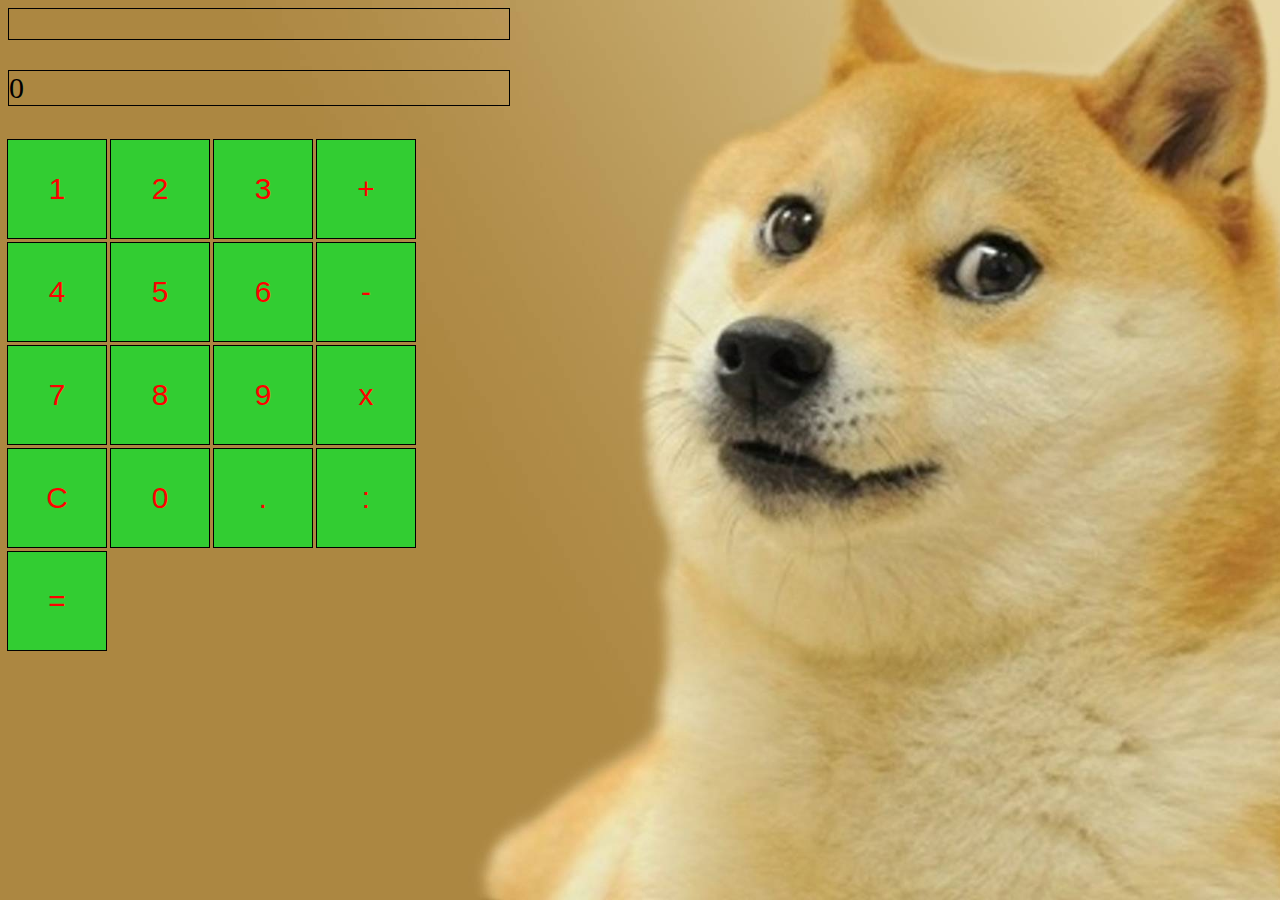
<file: calculator-js-versie-twee/Index.html>
<html>
<head>
<title>JS Calculator</title>
<link rel="stylesheet" type="text/css" href="calculatorcss.css">
<script src="calculatorjs.js" type="text/javascript"></script>
</head>
<body onkeypress="tap(event);">
<p id="som"></p>
<p id="antwoord">0</p>
<button id="button1" type="button" onclick="button(1);">1</button>
<button id="button2" type="button" onclick="button(2);">2</button>
<button id="button3" type="button" onclick="button(3);">3</button>
<button id="buttonADDIING" type="button" onclick="operator('+');">+</button>
<button id="button4" type="button" onclick="button(4);">4</button>
<button id="button5" type="button" onclick="button(5);">5</button>
<button id="button6" type="button" onclick="button(6);">6</button>
<button id="buttonSUBSTRACT" type="button" onclick="operator('-');">-</button>
<button id="button7" type="button" onclick="button(7);">7</button>
<button id="button8" type="button" onclick="button(8);">8</button>
<button id="button9" type="button" onclick="button(9);">9</button>
<button id="buttonMULTIPLY" type="button" onclick="operator('x');">x</button>
<button id="buttonCLEAR" type="button" onclick="buttonC();">C</button>
<button id="button0" type="button" onclick="button(0);">0</button>
<button id="buttonDECIMAL" type="button" onclick="buttonDEC();">.</button>
<button id="buttonDIVIDE" type="button" onclick="operator(':');">:</button>
<button id="buttonANWSER" type="button" onclick="buttonANS();">=</button>

</body>
</html>
</file>
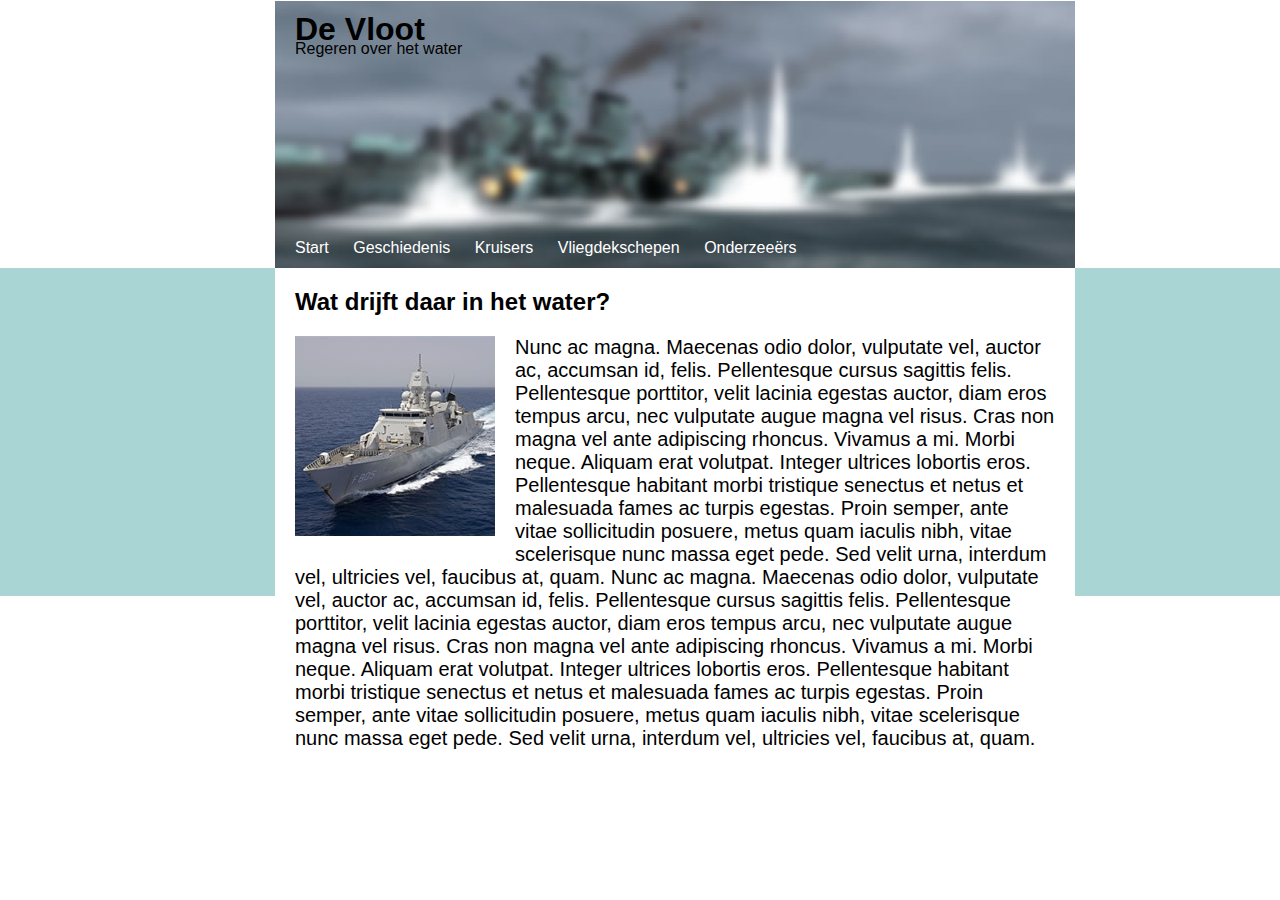
<file: De-Vloot-DaVinci/index.html>
<!DOCTYPE html>
<html>
<head>
<meta charset="utf-8">
<link rel="stylesheet" type="text/css" href="css de vloot.css">
	<title>De vloot</title>
</head>
<body>
	<header>
		<h1>De Vloot</h1>
		<p class="peen">Regeren over het water</p> 
		<ul class="top-menu">
			<li><a href="index.html">Start</a></li> 
			<li><a href="Geschiedenis.html">Geschiedenis</a></li>
			<li><a href="Kruisers.html">Kruisers</a></li>
			<li><a href="Vliegdekschepen.html">Vliegdekschepen</a></li>
			<li><a href="Onderzeeërs.html">Onderzeeërs</a></li>
		</ul>
	</header>
	<main>
		<h2>Wat drijft daar in het water?</h2>
		<p class="ptwee"><img src="vloot0.jpg" class="top-left">Nunc ac magna. Maecenas odio dolor, vulputate vel, auctor ac, accumsan id, felis. Pellentesque cursus sagittis felis. Pellentesque porttitor, velit lacinia egestas auctor, diam eros tempus arcu, nec vulputate augue magna vel risus. Cras non magna vel ante adipiscing rhoncus. Vivamus a mi. Morbi neque. Aliquam erat volutpat. Integer ultrices lobortis eros. Pellentesque habitant morbi tristique senectus et netus et malesuada fames ac turpis egestas. Proin semper, ante vitae sollicitudin posuere, metus quam iaculis nibh, vitae scelerisque nunc massa eget pede. Sed velit urna, interdum vel, ultricies vel, faucibus at, quam. Nunc ac magna. Maecenas odio dolor, vulputate vel, auctor ac, accumsan id, felis. Pellentesque cursus sagittis felis. Pellentesque porttitor, velit lacinia egestas auctor, diam eros tempus arcu, nec vulputate augue magna vel risus. Cras non magna vel ante adipiscing rhoncus. Vivamus a mi. Morbi neque. Aliquam erat volutpat. Integer ultrices lobortis eros. Pellentesque habitant morbi tristique senectus et netus et malesuada fames ac turpis egestas. Proin semper, ante vitae sollicitudin posuere, metus quam iaculis nibh, vitae scelerisque nunc massa eget pede. Sed velit urna, interdum vel, ultricies vel, faucibus at, quam.
		</p>
	</main>
</body>
</html>
</file>
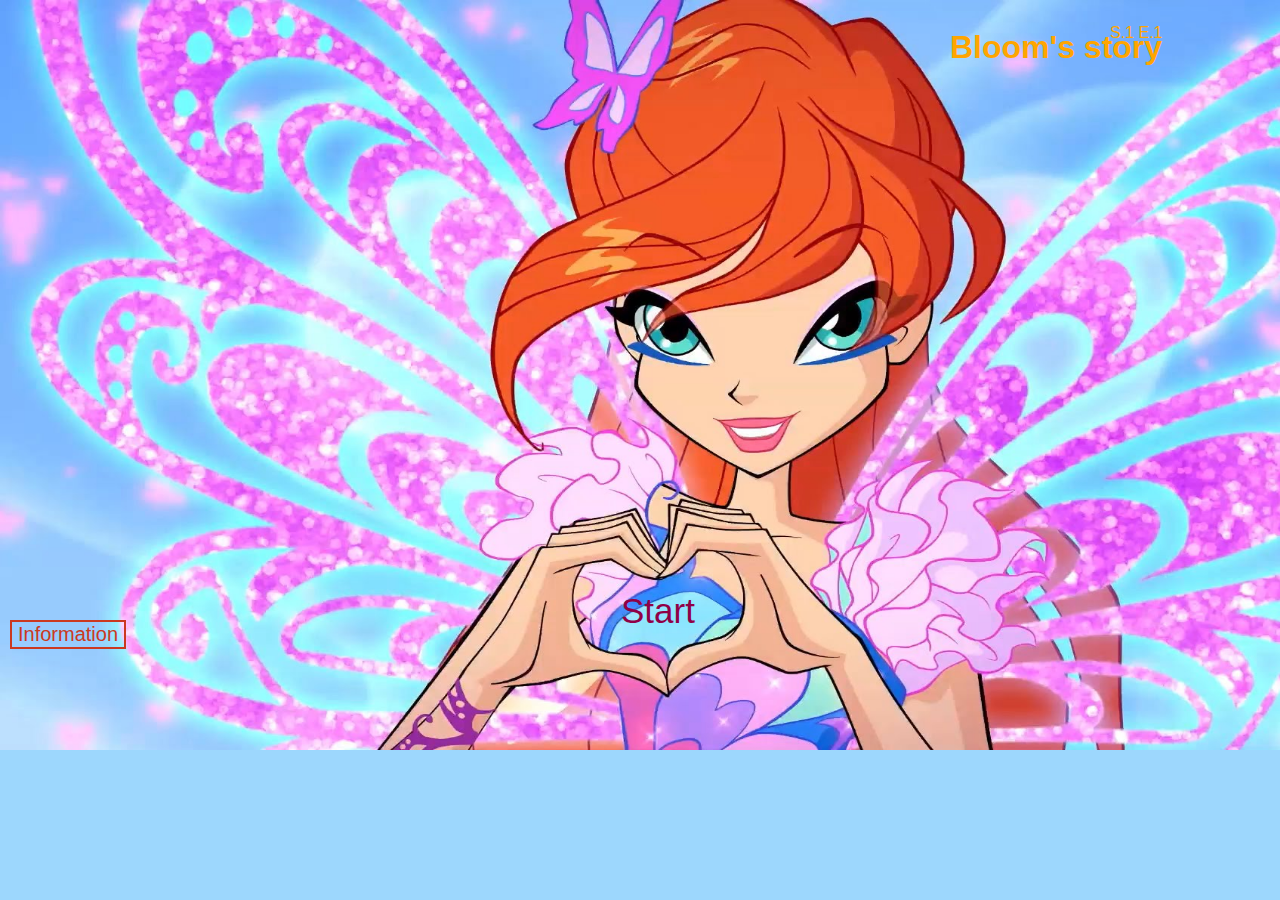
<file: Game/index.html>
<!DOCTYPE html>
<html>
<head>
	<link rel="stylesheet" type="text/css" href="Adventure Game css.css">
	<title>Winx Club Adventure Game</title>
	<meta charset="utf-8">
	<script src="Adventure Game js.js" type="text/javascript"></script>
</head>
<body>
<audio loop autoplay="">
	<source src="Song.mp3" type="audio/mpeg">
</audio>
	<button class="button" id="start" type="button" onclick="start();">Start</button>
		<h1 id="h">Bloom's story</h1>
			<p id="season">S.1 E.1</p>
	<button class="button" id="information" type="button" onclick="information();">Information</button>
	<button class="button" id="back" type="button" onclick="back();">Back</button>
			<p id="uitleg"> This game is a click game. That means that you have to click on items and buttons to continue in the story.<br> This game follows the story of the series Winx Club.<br>This game is not exactly the same as the story. <br> This game was made for the resolution 1366 x 768 and is the best in that way.<br> I do not own anything of winx club and this is just made for fun.<br> This game is the best with music.  </p><p id="tnx">I hope you enjoy the game!</p>
			<p id="tekst1">This is Gardenia, your home as a teenage girl.<br> You were just riding in town to get to the park with your pet Kiko the rabbit.<br> When you arrived you heard some strange noises but will you check it out?</p>
			<p id="tip1">You left and never got any idea of the magic that is in your world.</p>
	<button class="button" id="town" type="button" onclick="next();">Check it out</button>
	<button class="button" id="fail1" type="button" onclick="fail1();">Don't check it out</button>
		<p id="tekst2">The noises became louder and it was a fairy fighting a monster. <br> What will you do?</p>
		<p id="tip2">Maybe you should find a weapon.</p>
	<button class="button" id="fight" type="button" onclick="fight();">Fight!</button>
	<button class="button" id="flee" type="button" onclick="flee();">Run away</button>
	<button class="button" id="try_again" type="button" onclick="try_again();">Try again?</button>
	<button class="button" id="stok" type="button" onclick="stick();">stick</button>
		<p id="stick"></p>
		<p id="blooms_power">You fought but is was just not enough.<br> Then all out of nowhere you used the power you had all along,<br> but you just never knew about it.<br> You used all the power you had to help her and won.<br> Sadly Stella gave everything and was so tired that she fainted,<br> What do we do now?</p>
		<p id="tip3">You went to the hospital and the world found out that magic was real.</p>
	<button class="button" id="next2" type="button" onclick="next2();">Go home</button>
	<button class="button" id="fail3" type="button" onclick="fail3();">Go to the hospital</button>
		<p id="parents_home">When you got home your parents started to ask some questions and asked what happened. <br>So you told them what happened but they just don't understand it.<br> A few moments later Stella woke up and was all fit again.<br> You went to your room and she asked you something.<br> 'Do you know you have a special ability' and she showed you some tricks she learned.<br> 'I have an idea' Stella said, 'Why don't you come with me to the magical school for fairies?'<br> 'I don't know, Stella. I will think about it.'<br> Stella said: Don't think to long about it because I am until tomorrow in town. <br> She left and asked your parents. <br> suddenly there was a knock on the backdoor.</p> <p id="tip4">You were found and defeated.</p>
	<button class="button" id="next3" type="button" onclick="next3();">Go to the door</button>
	<button class="button" id="fail4" type="button" onclick="fail4();">Go upstairs</button>
		<p id="troll">The door broke and it was the troll you saw in the park, again.<br> He wanted revenge. <br>So you and Stella fought with Knut (his name). <br> You did not know that Stella called the specialists from the Red Fountain and they helped defeat him.</p> <p id="tip5">Stella was hurt badly and could not be saved.</p>
	<button class="button" id="next4" type="button" onclick="next4();">Help Stella</button>
	<button class="button" id="fail5" type="button" onclick="fail5();">Help the specialists</button>
		<p id="specialist"> But he escaped back to his masters. <br> You start to think that this is just the beginning of something big.</p>  <p id="tip6">Never walk away from people who helped you.</p>
	<button class="button" id="next5" type="button" onclick="next5();">talk</button>
	<button class="button" id="fail6" type="button" onclick="fail6();">walk away</button>
		<p id="mangroup">'So who are they?' asked Bloom. <br> 'The names of the specialists are from left to right: Riven, Brandon, Timmy and Sky. <br> But they have to go now.' Stella said. <br> So they left.</p> <p id="tip7">Maybe you should see if your parents are alright.</p> 
	<button class="button" id="next6" type="button" onclick="next6();">Go home</button>
	<button class="button" id="fail7" type="button" onclick="fail7();">Follow them</button>
		<p id="explain">The peace was restored and Bloom's mom and dad were not harmed. <br> But the house was a bit damaged during the fight. <br> Bloom's parents started to clean up the mess.</p> <p id="tip8">You cannot help right now.</p>
	<button class="button" id="next7" type="button" onclick="next7();">Talk about Magix</button>
	<button class="button" id="fail8" type="button" onclick="fail8();">Help cleaning</button>
		<p id="tomagix">Bloom and her parents talked about her going to Magix, and decided that she can go, <br>
		and was surprised to hear that her parents also wanted to come with her. <br> Stella made everything ready and they jumped into the map to magix.</p> <p id="tip9">Just jump in already!</p>
	<button class="button" id="next8" type="button" onclick="next8();">Jump in</button>
	<button class="button" id="fail9" type="button" onclick="fail9();">Don't go</button>
		<p id="insidemagix">Stella said 'Usually the parents can't come with us to Magix, but rules are there to be broken right?'<br> So they went to Magix with Stella and the parents could not believe what they saw. <br> It was a whole new world for them and they were a little bit shocked.</p>
	<button class="button" id="next9" type="button" onclick="next9();">To the forest</button>
	<button class="button" id="next10" type="button" onclick="next10();">To the school</button>
		<p id="ending1">Will Bloom, Stella and her parents find the school or will they be lost in the forest forever? <br> Find it out in the next episode!</p>
		<p id="ending2">Will they enter the school and will Bloom learn new magic? <br> Find it out in the next episode!</p>
	<button class="button" id="next11" type="button" onclick="next11();">next</button>
	<button class="button" id="next12" type="button" onclick="next12();">next</button>
		<p id="thanks">Thank you for playing my game! <br> I hope you enjoyed it and i'll see you next time.</p>
		<p id="realending">Real ending</p>
		<p id="fakeending">Fake ending</p>
</body>
</html>
</file>
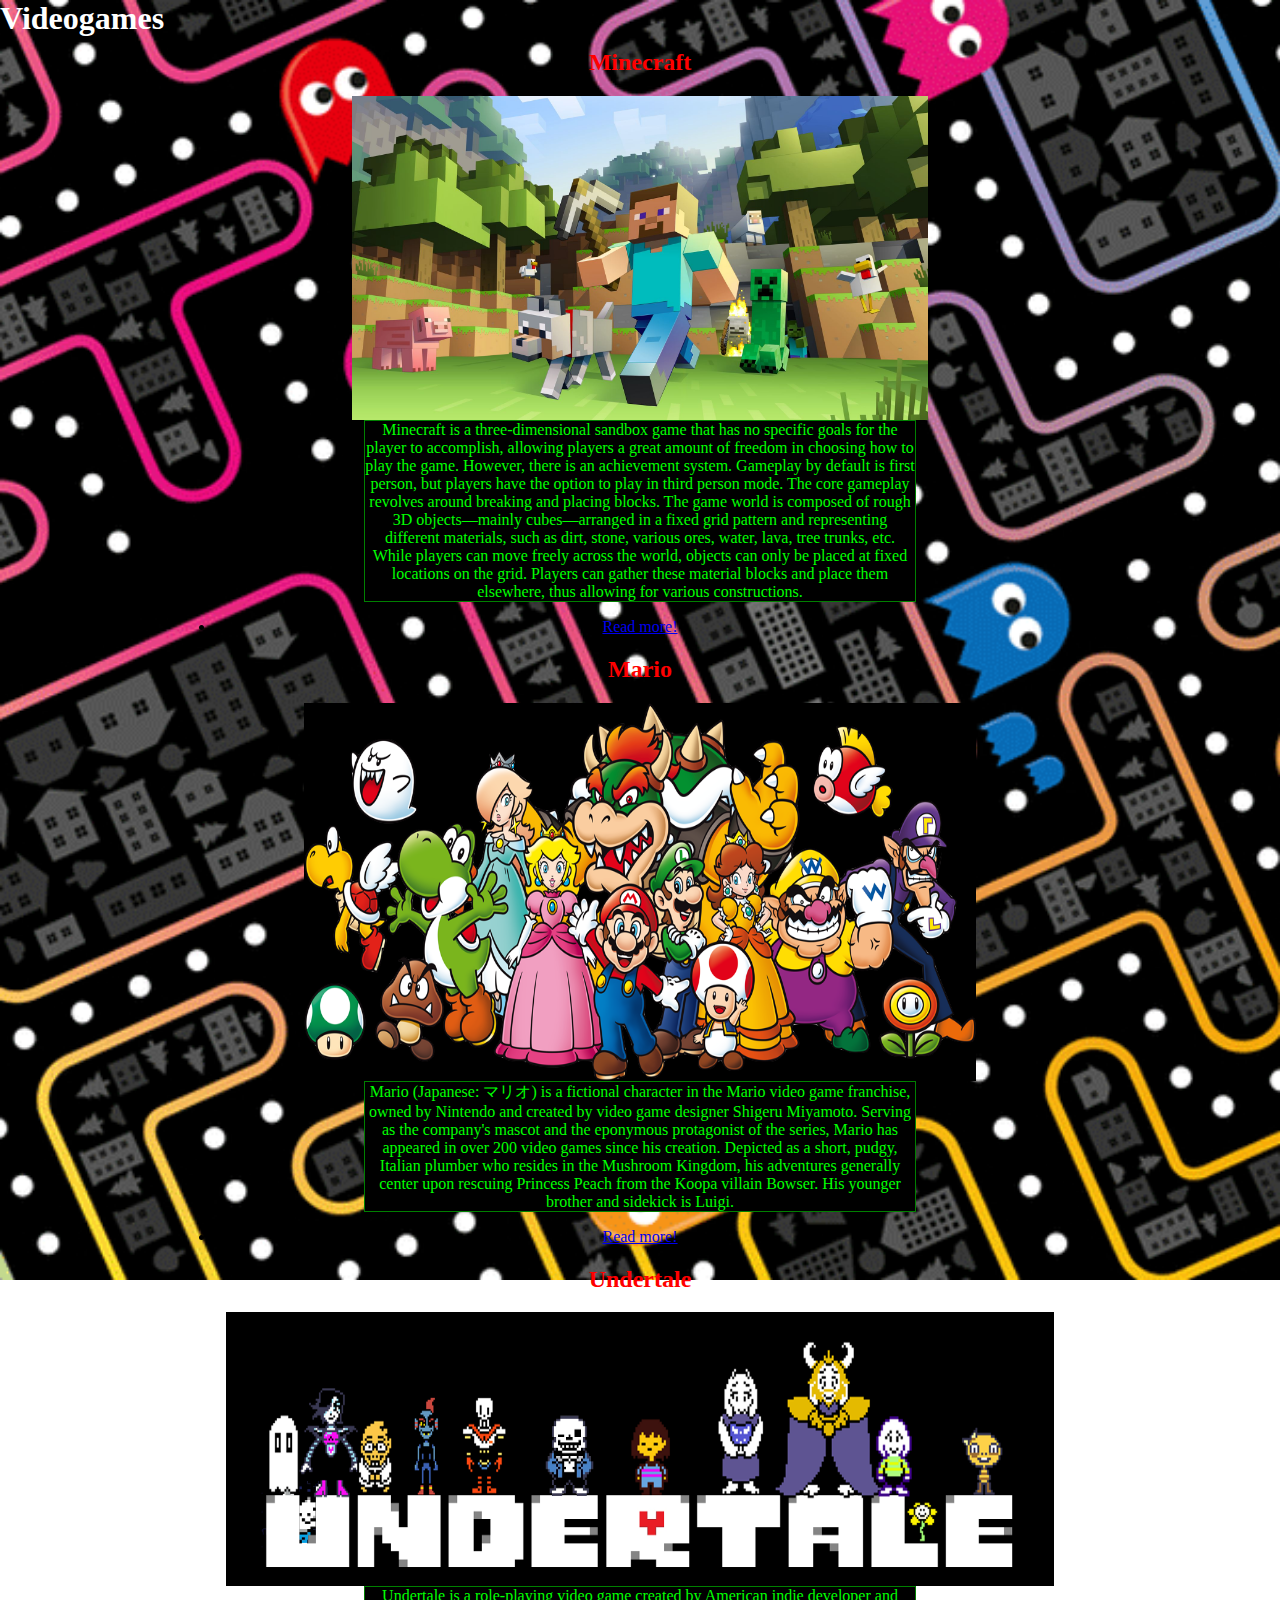
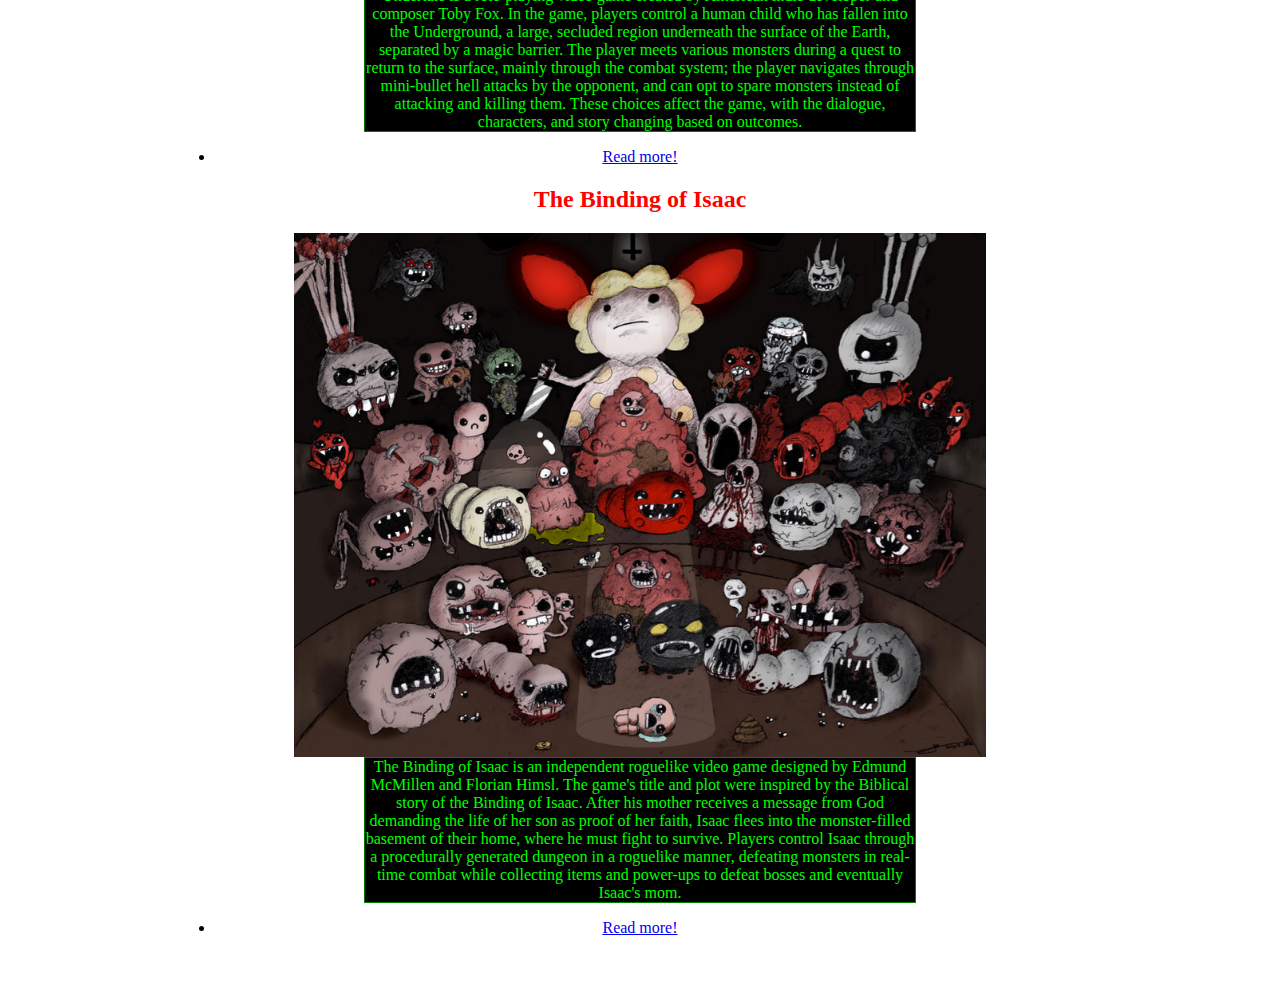
<file: layout/Index.html>
<!DOCTYPE html>
<html>
<head>
	<meta charset="utf-8">
	<link rel="stylesheet" type="text/css" href="Layout css.css">
		<title>Videogames</title>
</head>
<body>
	<h1>Videogames</h1>
<center>
	<section>
		<h2>Minecraft</h2>
		<img src="Minecraft.jpg" width="576px" height="324px">
		<p class="p">Minecraft is a three-dimensional sandbox game that has no specific goals for the player to accomplish, allowing players a great amount of freedom in choosing how to play the game. However, there is an achievement system. Gameplay by default is first person, but players have the option to play in third person mode. The core gameplay revolves around breaking and placing blocks. The game world is composed of rough 3D objects—mainly cubes—arranged in a fixed grid pattern and representing different materials, such as dirt, stone, various ores, water, lava, tree trunks, etc. While players can move freely across the world, objects can only be placed at fixed locations on the grid. Players can gather these material blocks and place them elsewhere, thus allowing for various constructions.</p>
	<li><a href="Minecraft.html">Read more!</a></li>
		<h2>Mario</h2>
		<img class="Mario" src="Mario.png" width="672px" height="378px">
		<p class="p">Mario (Japanese: マリオ) is a fictional character in the Mario video game franchise, owned by Nintendo and created by video game designer Shigeru Miyamoto. Serving as the company's mascot and the eponymous protagonist of the series, Mario has appeared in over 200 video games since his creation. Depicted as a short, pudgy, Italian plumber who resides in the Mushroom Kingdom, his adventures generally center upon rescuing Princess Peach from the Koopa villain Bowser. His younger brother and sidekick is Luigi.</p>
	<li><a href="Mario.html">Read more!</a></li>
		<h2>Undertale</h2>
		<img class="Undertale" src="Undertale.png" width="828px" height="274px">
		<p class="p">Undertale is a role-playing video game created by American indie developer and composer Toby Fox. In the game, players control a human child who has fallen into the Underground, a large, secluded region underneath the surface of the Earth, separated by a magic barrier. The player meets various monsters during a quest to return to the surface, mainly through the combat system; the player navigates through mini-bullet hell attacks by the opponent, and can opt to spare monsters instead of attacking and killing them. These choices affect the game, with the dialogue, characters, and story changing based on outcomes.</p>
	<li><a href="Undertale.html">Read more!</a></li>
		<h2>The Binding of Isaac</h2>
		<img src="Isaac.png" width="692px" height="524px">
		<p class="p">The Binding of Isaac is an independent roguelike video game designed by Edmund McMillen and Florian Himsl. The game's title and plot were inspired by the Biblical story of the Binding of Isaac. After his mother receives a message from God demanding the life of her son as proof of her faith, Isaac flees into the monster-filled basement of their home, where he must fight to survive. Players control Isaac through a procedurally generated dungeon in a roguelike manner, defeating monsters in real-time combat while collecting items and power-ups to defeat bosses and eventually Isaac's mom.</p>
	<li><a href="Isaac.html">Read more!</a></li>
	</section>
</center>
	<p class="Down">Ian Storm</p>
</body>
</html>
</file>
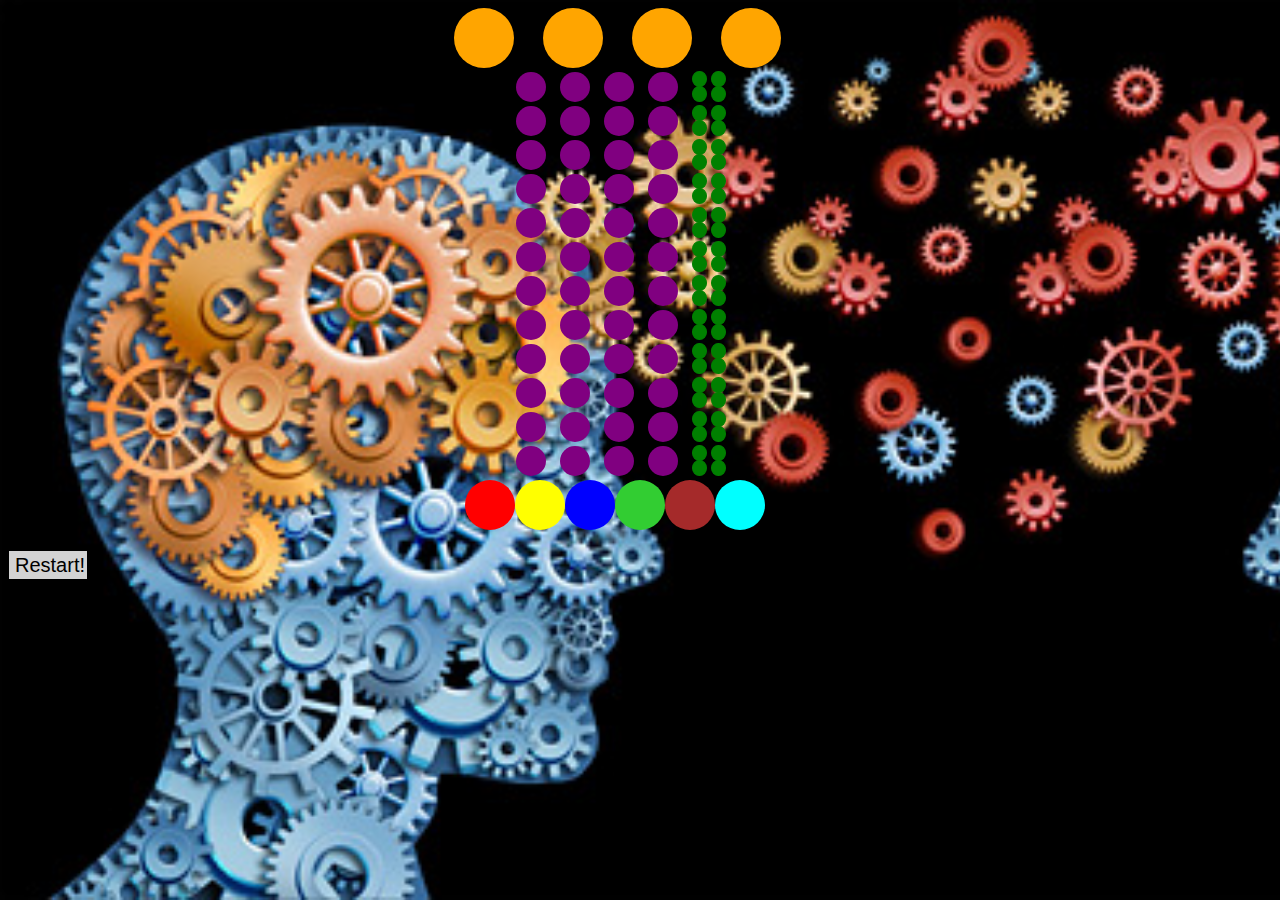
<file: mastermind-js/index.html>
<!DOCTYPE html>
<html>
<head>
	<link rel="stylesheet" type="text/css" href="mastermind css.css">
	<title>Mastermind</title>
	<meta charset="utf-8">
	<script src="mastermind js.js" type="text/javascript"></script>
</head>
<body onload="gencode();">
<main>
<center>
<section>
	<section class="master">
		<section class="master1"></section>
		<section class="master2"></section>
		<section class="master3"></section>
		<section class="master4"></section>
	</section>
<br>
	<section class="row12">
		<section class="dot1"></section>
		<section class="dot2"></section>
		<section class="dot3"></section>
		<section class="dot4"></section>
		<section class="smrow12">
			<section class="smdot1"></section>
			<section class="smdot2"></section>
			<section class="smdot3"></section>
			<section class="smdot4"></section>
		</section>
	</section>
<br>
	<section class="row11">
		<section class="dot1"></section>
		<section class="dot2"></section>
		<section class="dot3"></section>
		<section class="dot4"></section>
		<section class="smrow11">
			<section class="smdot1"></section>
			<section class="smdot2"></section>
			<section class="smdot3"></section>
			<section class="smdot4"></section>
		</section>
	</section>
<br>
	<section class="row10">
		<section class="dot1"></section>
		<section class="dot2"></section>
		<section class="dot3"></section>
		<section class="dot4"></section>
		<section class="smrow10">
			<section class="smdot1"></section>
			<section class="smdot2"></section>
			<section class="smdot3"></section>
			<section class="smdot4"></section>
		</section>
	</section>
<br>
	<section class="row9">
		<section class="dot1"></section>
		<section class="dot2"></section>
		<section class="dot3"></section>
		<section class="dot4"></section>
		<section class="smrow9">
			<section class="smdot1"></section>
			<section class="smdot2"></section>
			<section class="smdot3"></section>
			<section class="smdot4"></section>
		</section>
	</section>
<br>
	<section class="row8">
		<section class="dot1"></section>
		<section class="dot2"></section>
		<section class="dot3"></section>
		<section class="dot4"></section>
		<section class="smrow8">
			<section class="smdot1"></section>
			<section class="smdot2"></section>
			<section class="smdot3"></section>
			<section class="smdot4"></section>
		</section>
	</section>
<br>
	<section class="row7">
		<section class="dot1"></section>
		<section class="dot2"></section>
		<section class="dot3"></section>
		<section class="dot4"></section>
		<section class="smrow7">
			<section class="smdot1"></section>
			<section class="smdot2"></section>
			<section class="smdot3"></section>
			<section class="smdot4"></section>
		</section>
	</section>
<br>
	<section class="row6">
		<section class="dot1"></section>
		<section class="dot2"></section>
		<section class="dot3"></section>
		<section class="dot4"></section>
		<section class="smrow6">
			<section class="smdot1"></section>
			<section class="smdot2"></section>
			<section class="smdot3"></section>
			<section class="smdot4"></section>
		</section>
	</section>
<br>
	<section class="row5">
		<section class="dot1"></section>
		<section class="dot2"></section>
		<section class="dot3"></section>
		<section class="dot4"></section>
		<section class="smrow5">
			<section class="smdot1"></section>
			<section class="smdot2"></section>
			<section class="smdot3"></section>
			<section class="smdot4"></section>
		</section>
	</section>
<br>
	<section class="row4">
		<section class="dot1"></section>
		<section class="dot2"></section>
		<section class="dot3"></section>
		<section class="dot4"></section>
		<section class="smrow4">
			<section class="smdot1"></section>
			<section class="smdot2"></section>
			<section class="smdot3"></section>
			<section class="smdot4"></section>
		</section>
	</section>
<br>
	<section class="row3">
		<section class="dot1"></section>
		<section class="dot2"></section>
		<section class="dot3"></section>
		<section class="dot4"></section>
		<section class="smrow3">
			<section class="smdot1"></section>
			<section class="smdot2"></section>
			<section class="smdot3"></section>
			<section class="smdot4"></section>
		</section>
	</section>
<br>
	<section class="row2">
		<section class="dot1"></section>
		<section class="dot2"></section>
		<section class="dot3"></section>
		<section class="dot4"></section>
		<section class="smrow2">
			<section class="smdot1"></section>
			<section class="smdot2"></section>
			<section class="smdot3"></section>
			<section class="smdot4"></section>
		</section>
	</section>
<br>
	<section class="row1">
		<section class="dot1"></section>
		<section class="dot2"></section>
		<section class="dot3"></section>
		<section class="dot4"></section>
		<section class="smrow1">
			<section class="smdot1"></section>
			<section class="smdot2"></section>
			<section class="smdot3"></section>
			<section class="smdot4"></section>
		</section>
	</section>
<br>
	<section class="player">
		<button id="color1" onclick="addcolor('red');"></button>
		<button id="color2" onclick="addcolor('yellow');"></button>
		<button id="color3" onclick="addcolor('blue');"></button>
		<button id="color4" onclick="addcolor('limegreen');"></button>
		<button id="color5" onclick="addcolor('brown');"></button>
		<button id="color6" onclick="addcolor('cyan');"></button>
	</section>
	<p id="Gameover"></p>
	</section>
</center>
	<button id="restart" onclick="restart();">Restart!</button>
</main>
</body>
</html>
</file>
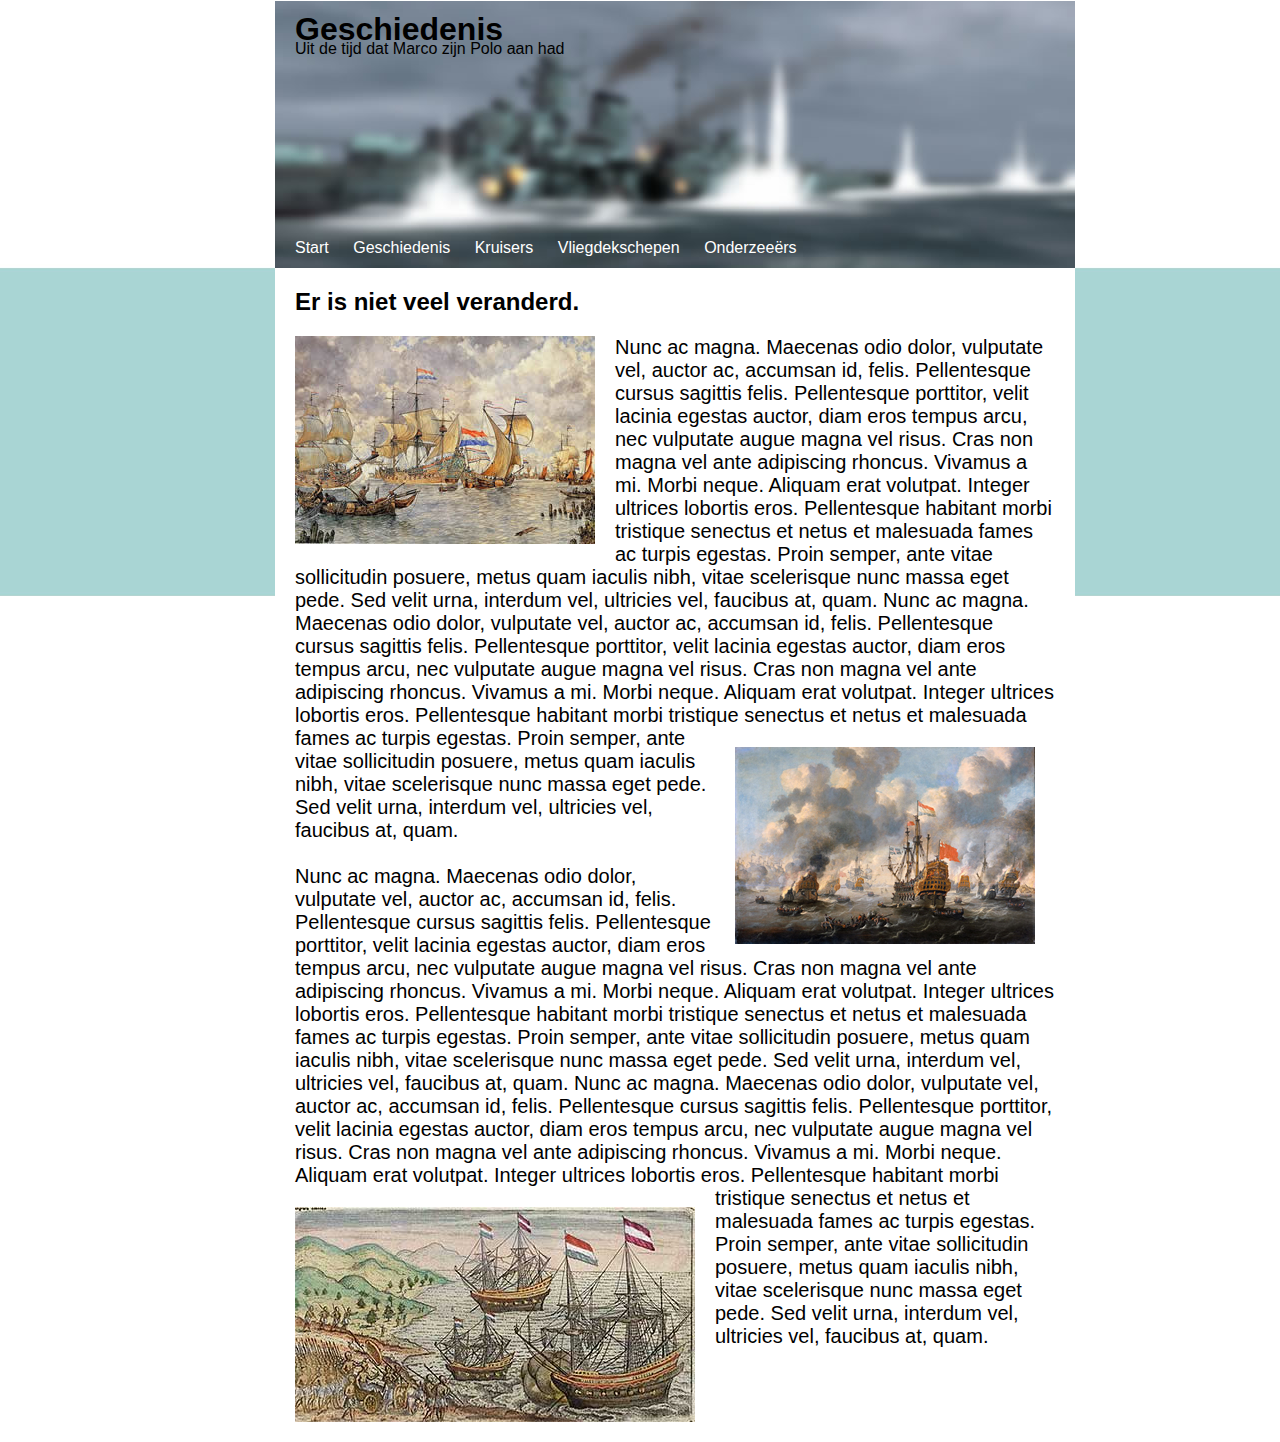
<file: De-Vloot-DaVinci/Geschiedenis.html>
<!DOCTYPE html>
<html>
<head>
<meta charset="utf-8">
<link rel="stylesheet" type="text/css" href="css de vloot.css">
	<title>Geschiedenis</title>
</head>
<body>
	<header>
		<h1>Geschiedenis</h1>
		<p class="peen">Uit de tijd dat Marco zijn Polo aan had</p> 
		<ul class="top-menu">
			<li><a href="index.html">Start</a></li> 
			<li><a href="Geschiedenis.html">Geschiedenis</a></li>
			<li><a href="Kruisers.html">Kruisers</a></li>
			<li><a href="Vliegdekschepen.html">Vliegdekschepen</a></li>
			<li><a href="Onderzeeërs.html">Onderzeeërs</a></li>
		</ul>
	</header>
	<main>
		<h2>Er is niet veel veranderd.</h2>
		<p class="ptwee"><img src="vloot1.jpg" class="top-left">Nunc ac magna. Maecenas odio dolor, vulputate vel, auctor ac, accumsan id, felis. Pellentesque cursus sagittis felis. Pellentesque porttitor, velit lacinia egestas auctor, diam eros tempus arcu, nec vulputate augue magna vel risus. Cras non magna vel ante adipiscing rhoncus. Vivamus a mi. Morbi neque. Aliquam erat volutpat. Integer ultrices lobortis eros. Pellentesque habitant morbi tristique senectus et netus et malesuada fames ac turpis egestas. Proin semper, ante vitae sollicitudin posuere, metus quam iaculis nibh, vitae scelerisque nunc massa eget pede. Sed velit urna, interdum vel, ultricies vel, faucibus at, quam. Nunc ac magna. Maecenas odio dolor, vulputate vel, auctor ac, accumsan id, felis. Pellentesque cursus sagittis felis. Pellentesque porttitor, velit lacinia egestas auctor, diam eros tempus arcu, nec vulputate augue magna vel risus. Cras non magna vel ante adipiscing rhoncus. Vivamus a mi. Morbi neque. Aliquam erat volutpat. Integer ultrices lobortis eros. Pellentesque habitant morbi tristique senectus et netus et malesuada fames ac turpis egestas. Proin semper,<img src="vloot2.jpg" class="float-right"> ante vitae sollicitudin posuere, metus quam iaculis nibh, vitae scelerisque nunc massa eget pede. Sed velit urna, interdum vel, ultricies vel, faucibus at, quam. <br><br>Nunc ac magna. Maecenas odio dolor, vulputate vel, auctor ac, accumsan id, felis. Pellentesque cursus sagittis felis. Pellentesque porttitor, velit lacinia egestas auctor, diam eros tempus arcu, nec vulputate augue magna vel risus. Cras non magna vel ante adipiscing rhoncus. Vivamus a mi. Morbi neque. Aliquam erat volutpat. Integer ultrices lobortis eros. Pellentesque habitant morbi tristique senectus et netus et malesuada fames ac turpis egestas. Proin semper, ante vitae sollicitudin posuere, metus quam iaculis nibh, vitae scelerisque nunc massa eget pede. Sed velit urna, interdum vel, ultricies vel, faucibus at, quam. Nunc ac magna. Maecenas odio dolor, vulputate vel, auctor ac, accumsan id, felis. Pellentesque cursus sagittis felis. Pellentesque porttitor, velit lacinia egestas auctor, diam eros tempus arcu, nec vulputate augue magna vel risus. Cras non magna vel ante adipiscing rhoncus. Vivamus a mi. Morbi neque. Aliquam erat volutpat. Integer ultrices lobortis eros. Pellentesque habitant morbi<img src="vloot3.jpg" class="left"> tristique senectus et netus et malesuada fames ac turpis egestas. Proin semper, ante vitae sollicitudin posuere, metus quam iaculis nibh, vitae scelerisque nunc massa eget pede. Sed velit urna, interdum vel, ultricies vel, faucibus at, quam.
		</p>
	</main>
</body>
</html>
</file>
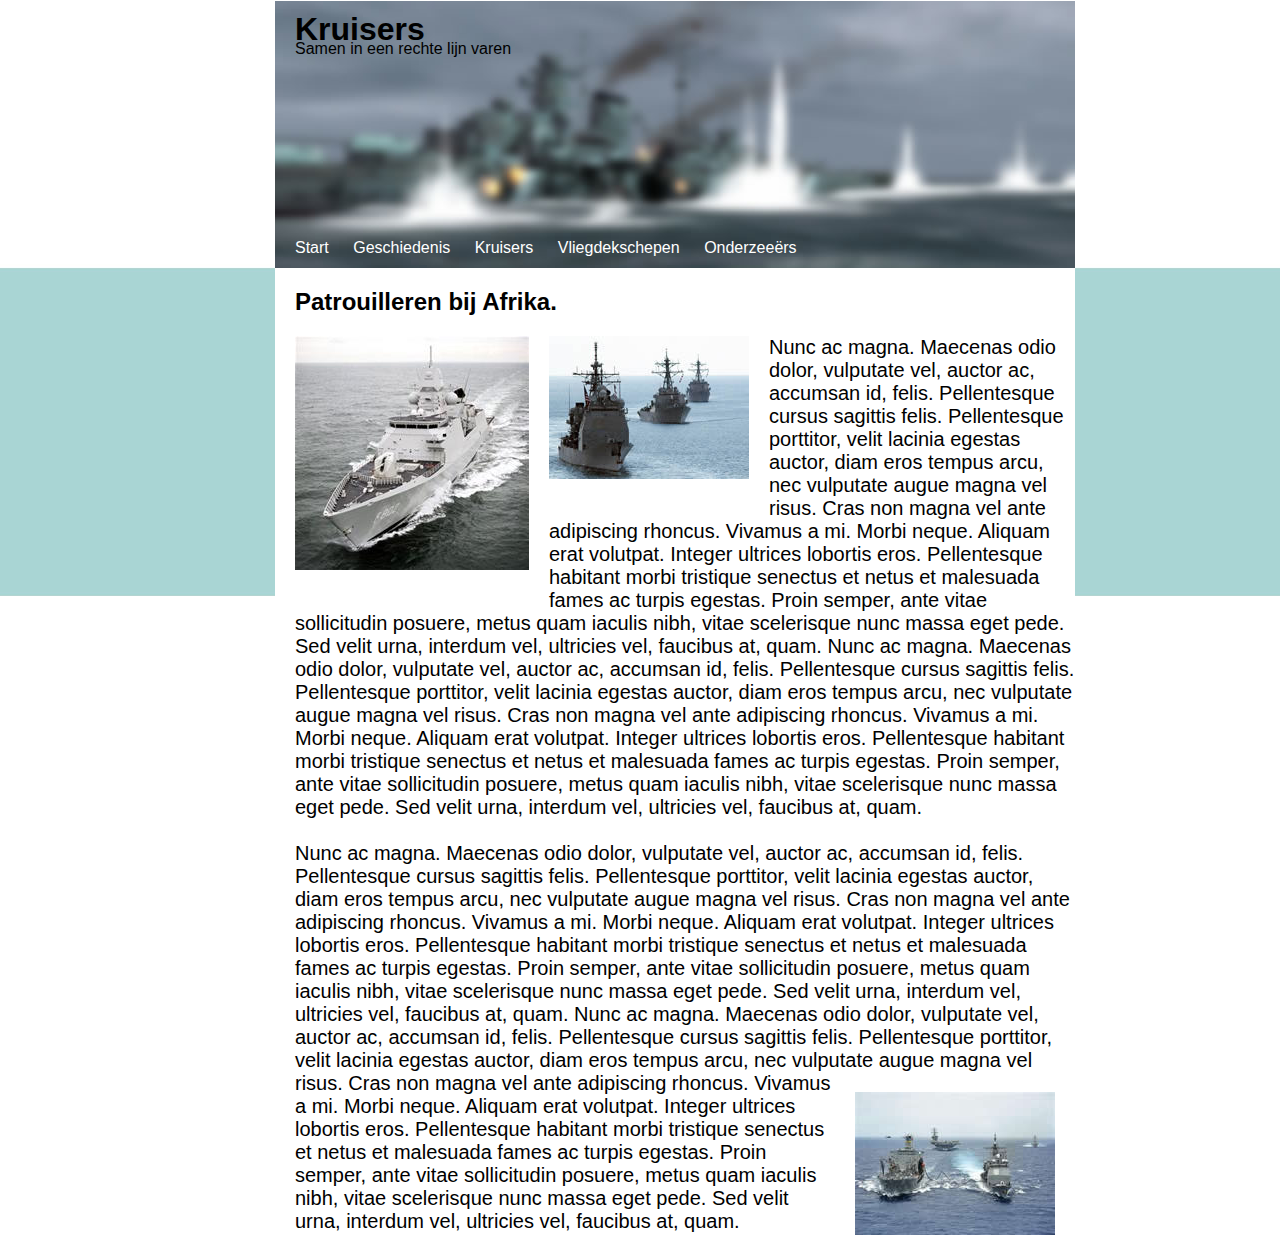
<file: De-Vloot-DaVinci/Kruisers.html>
<!DOCTYPE html>
<html>
<head>
<meta charset="utf-8">
<link rel="stylesheet" type="text/css" href="css de vloot.css">
	<title>Kruisers</title>
</head>
<body>
	<header>
		<h1>Kruisers</h1>
		<p class="peen">Samen in een rechte lijn varen</p> 
		<ul class="top-menu">
			<li><a href="index.html">Start</a></li> 
			<li><a href="Geschiedenis.html">Geschiedenis</a></li>
			<li><a href="Kruisers.html">Kruisers</a></li>
			<li><a href="Vliegdekschepen.html">Vliegdekschepen</a></li>
			<li><a href="Onderzeeërs.html">Onderzeeërs</a></li>
		</ul>
	</header>
	<main>
		<h2>Patrouilleren bij Afrika.</h2>
		<p class="pdrie"><img src="vloot4.jpg" class="top-left"><p class="pdrie"><img src="vloot11.jpg" class="top-left">Nunc ac magna. Maecenas odio dolor, vulputate vel, auctor ac, accumsan id, felis. Pellentesque cursus sagittis felis. Pellentesque porttitor, velit lacinia egestas auctor, diam eros tempus arcu, nec vulputate augue magna vel risus. Cras non magna vel ante adipiscing rhoncus. Vivamus a mi. Morbi neque. Aliquam erat volutpat. Integer ultrices lobortis eros. Pellentesque habitant morbi tristique senectus et netus et malesuada fames ac turpis egestas. Proin semper, ante vitae sollicitudin posuere, metus quam iaculis nibh, vitae scelerisque nunc massa eget pede. Sed velit urna, interdum vel, ultricies vel, faucibus at, quam. Nunc ac magna. Maecenas odio dolor, vulputate vel, auctor ac, accumsan id, felis. Pellentesque cursus sagittis felis. Pellentesque porttitor, velit lacinia egestas auctor, diam eros tempus arcu, nec vulputate augue magna vel risus. Cras non magna vel ante adipiscing rhoncus. Vivamus a mi. Morbi neque. Aliquam erat volutpat. Integer ultrices lobortis eros. Pellentesque habitant morbi tristique senectus et netus et malesuada fames ac turpis egestas. Proin semper, ante vitae sollicitudin posuere, metus quam iaculis nibh, vitae scelerisque nunc massa eget pede. Sed velit urna, interdum vel, ultricies vel, faucibus at, quam.<br><br>Nunc ac magna. Maecenas odio dolor, vulputate vel, auctor ac, accumsan id, felis. Pellentesque cursus sagittis felis. Pellentesque porttitor, velit lacinia egestas auctor, diam eros tempus arcu, nec vulputate augue magna vel risus. Cras non magna vel ante adipiscing rhoncus. Vivamus a mi. Morbi neque. Aliquam erat volutpat. Integer ultrices lobortis eros. Pellentesque habitant morbi tristique senectus et netus et malesuada fames ac turpis egestas. Proin semper, ante vitae sollicitudin posuere, metus quam iaculis nibh, vitae scelerisque nunc massa eget pede. Sed velit urna, interdum vel, ultricies vel, faucibus at, quam. Nunc ac magna. Maecenas odio dolor, vulputate vel, auctor ac, accumsan id, felis. Pellentesque cursus sagittis felis. Pellentesque porttitor, velit lacinia egestas auctor, diam eros tempus arcu, nec vulputate augue magna vel risus. Cras non<img src="vloot12.jpg" class="float-right"> magna vel ante adipiscing rhoncus. Vivamus a mi. Morbi neque. Aliquam erat volutpat. Integer ultrices lobortis eros. Pellentesque habitant morbi tristique senectus et netus et malesuada fames ac turpis egestas. Proin semper, ante vitae sollicitudin posuere, metus quam iaculis nibh, vitae scelerisque nunc massa eget pede. Sed velit urna, interdum vel, ultricies vel, faucibus at, quam.
		</p>
	</main>
</body>
</html>
</file>
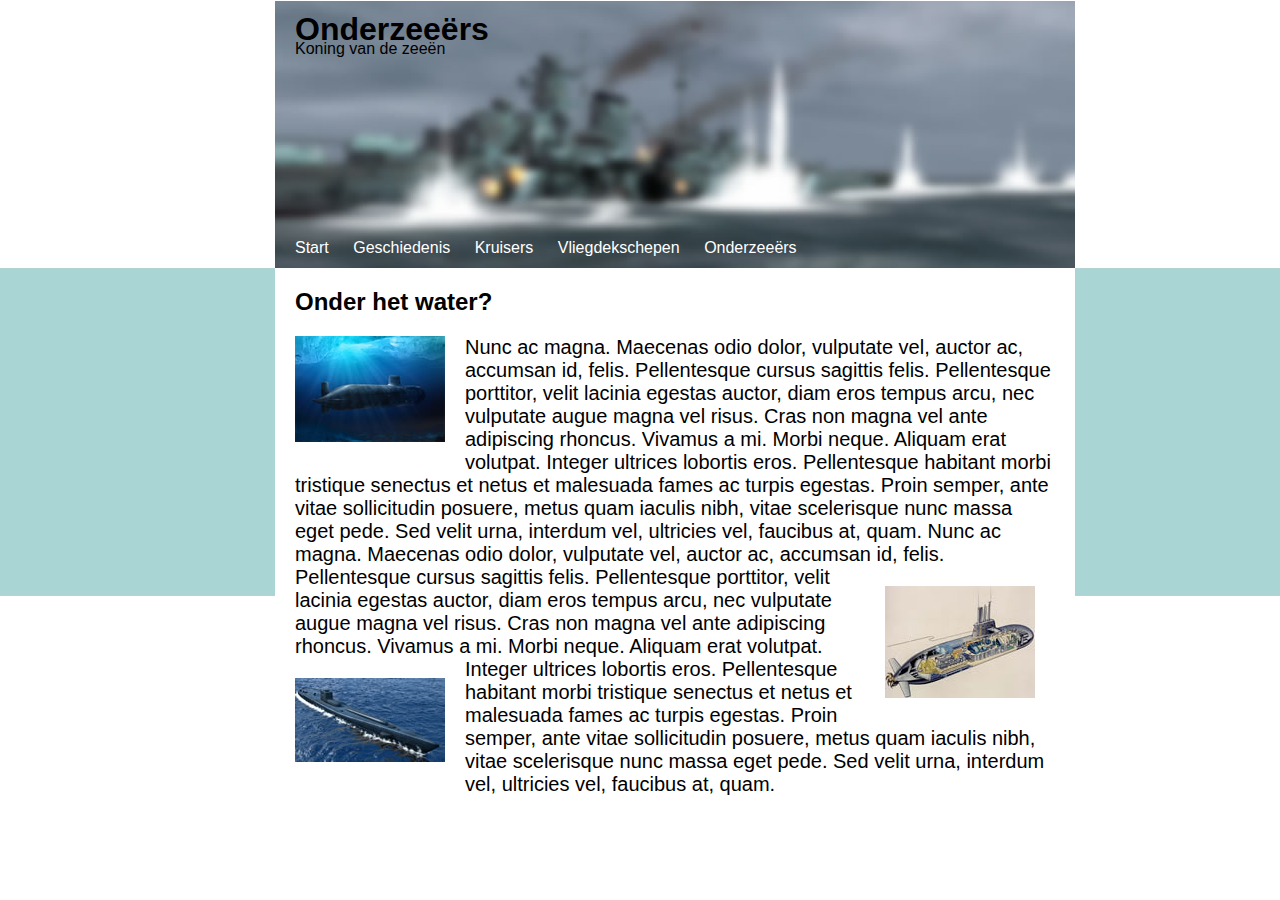
<file: De-Vloot-DaVinci/Onderzeeërs.html>
<!DOCTYPE html>
<html>
<head>
<meta charset="utf-8">
<link rel="stylesheet" type="text/css" href="css de vloot.css">
	<title>Onderzeeërs</title>
</head>
<body>
	<header>
		<h1>Onderzeeërs</h1>
		<p class="peen">Koning van de zeeën</p> 
		<ul class="top-menu">
			<li><a href="index.html">Start</a></li> 
			<li><a href="Geschiedenis.html">Geschiedenis</a></li>
			<li><a href="Kruisers.html">Kruisers</a></li>
			<li><a href="Vliegdekschepen.html">Vliegdekschepen</a></li>
			<li><a href="Onderzeeërs.html">Onderzeeërs</a></li>
		</ul>
	</header>
	<main>
		<h2>Onder het water?</h2>
		<p class="ptwee"><img src="vloot8.jpg" class="top-left">Nunc ac magna. Maecenas odio dolor, vulputate vel, auctor ac, accumsan id, felis. Pellentesque cursus sagittis felis. Pellentesque porttitor, velit lacinia egestas auctor, diam eros tempus arcu, nec vulputate augue magna vel risus. Cras non magna vel ante adipiscing rhoncus. Vivamus a mi. Morbi neque. Aliquam erat volutpat. Integer ultrices lobortis eros. Pellentesque habitant morbi tristique senectus et netus et malesuada fames ac turpis egestas. Proin semper, ante vitae sollicitudin posuere, metus quam  iaculis nibh, vitae scelerisque nunc massa eget pede. Sed velit urna, interdum vel, ultricies vel, faucibus at, quam. Nunc ac magna. Maecenas odio dolor, vulputate vel, auctor ac, accumsan id, felis.<img src="vloot9.jpg" class="right"> Pellentesque cursus sagittis felis. Pellentesque porttitor, velit lacinia egestas auctor, diam eros tempus arcu, nec vulputate augue magna vel risus. Cras non magna vel ante adipiscing rhoncus. Vivamus a mi. Morbi neque. Aliquam erat volutpat. Integer ultrices <img src="vloot10.jpg" class="left">lobortis eros. Pellentesque habitant morbi tristique senectus et netus et malesuada fames ac turpis egestas. Proin semper, ante vitae sollicitudin posuere, metus quam iaculis nibh, vitae scelerisque nunc massa eget pede. Sed velit urna, interdum vel, ultricies vel, faucibus at, quam.
		</p>
	</main>
</body>
</html>
</file>
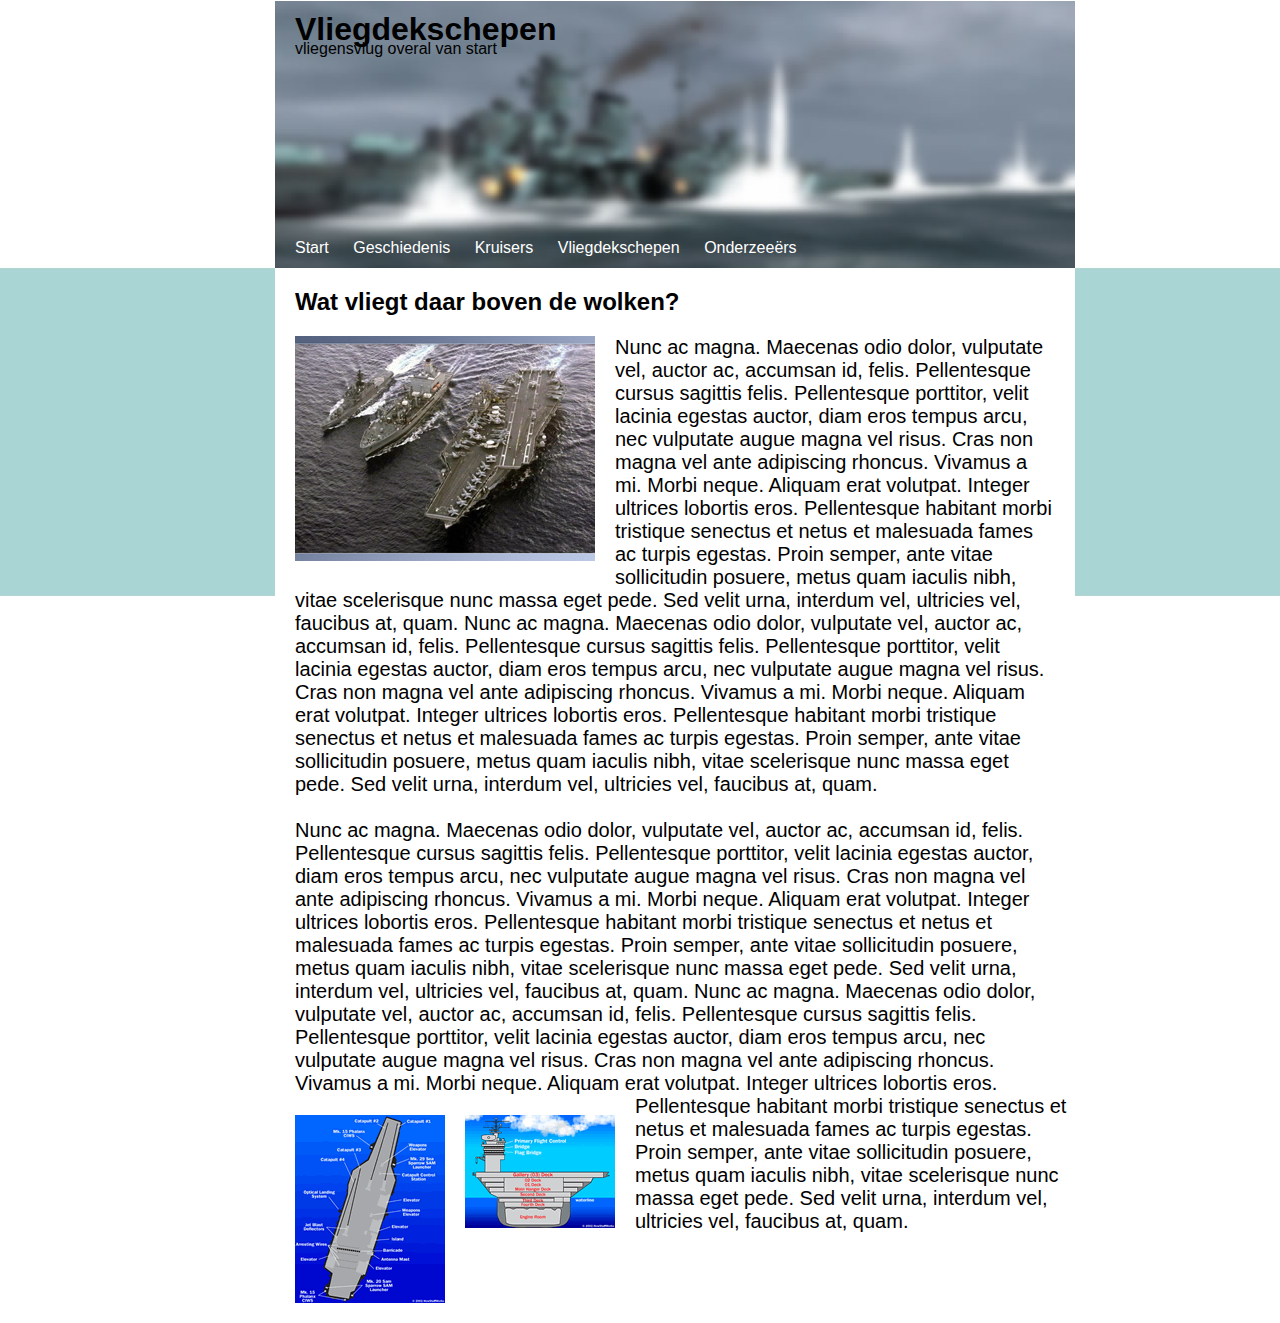
<file: De-Vloot-DaVinci/Vliegdekschepen.html>
<!DOCTYPE html>
<html>
<head>
<meta charset="utf-8">
<link rel="stylesheet" type="text/css" href="css de vloot.css">
	<title>Vliegdekschepen</title>
</head>
<body>
	<header>
		<h1>Vliegdekschepen</h1>
		<p class="peen">vliegensvlug overal van start</p> 
		<ul class="top-menu">
			<li><a href="index.html">Start</a></li> 
			<li><a href="Geschiedenis.html">Geschiedenis</a></li>
			<li><a href="Kruisers.html">Kruisers</a></li>
			<li><a href="Vliegdekschepen.html">Vliegdekschepen</a></li>
			<li><a href="Onderzeeërs.html">Onderzeeërs</a></li>
		</ul>
	</header>
	<main>
		<h2>Wat vliegt daar boven de wolken?</h2>
		<p class="ptwee"><img src="vloot5.jpg" class="top-left">Nunc ac magna. Maecenas odio dolor, vulputate vel, auctor ac, accumsan id, felis. Pellentesque cursus sagittis felis. Pellentesque porttitor, velit lacinia egestas auctor, diam eros tempus arcu, nec vulputate augue magna vel risus. Cras non magna vel ante adipiscing rhoncus. Vivamus a mi. Morbi neque. Aliquam erat volutpat. Integer ultrices lobortis eros. Pellentesque habitant morbi tristique senectus et netus et malesuada fames ac turpis egestas. Proin semper, ante vitae sollicitudin posuere, metus quam iaculis nibh, vitae scelerisque nunc massa eget pede. Sed velit urna, interdum vel, ultricies vel, faucibus at, quam. Nunc ac magna. Maecenas odio dolor, vulputate vel, auctor ac, accumsan id, felis. Pellentesque cursus sagittis felis. Pellentesque porttitor, velit lacinia egestas auctor, diam eros tempus arcu, nec vulputate augue magna vel risus. Cras non magna vel ante adipiscing rhoncus. Vivamus a mi. Morbi neque. Aliquam erat volutpat. Integer ultrices lobortis eros. Pellentesque habitant morbi tristique senectus et netus et malesuada fames ac turpis egestas. Proin semper, ante vitae sollicitudin posuere, metus quam iaculis nibh, vitae scelerisque nunc massa eget pede. Sed velit urna, interdum vel, ultricies vel, faucibus at, quam.<br><br>Nunc ac magna. Maecenas odio dolor, vulputate vel, auctor ac, accumsan id, felis. Pellentesque cursus sagittis felis. Pellentesque porttitor, velit lacinia egestas auctor, diam eros tempus arcu, nec vulputate augue magna vel risus. Cras non magna vel ante adipiscing rhoncus. Vivamus a mi. Morbi neque. Aliquam erat volutpat. Integer ultrices lobortis eros. Pellentesque habitant morbi tristique senectus et netus et malesuada fames ac turpis egestas. Proin semper, ante vitae sollicitudin posuere, metus quam iaculis nibh, vitae scelerisque nunc massa eget pede. Sed velit urna, interdum vel, ultricies vel, faucibus at, quam. Nunc ac magna. Maecenas odio dolor, vulputate vel, auctor ac, accumsan id, felis. Pellentesque cursus sagittis felis. Pellentesque porttitor, velit lacinia egestas auctor, diam eros tempus arcu, nec vulputate augue magna vel risus. Cras non magna vel ante adipiscing rhoncus. Vivamus a mi. Morbi neque. Aliquam erat volutpat. Integer ultrices lobortis eros.<p class="pvier"><img src="vloot6.gif" class="left"> <p class="pvier"><img src="vloot7.gif" class="left"> Pellentesque habitant morbi tristique senectus et netus et malesuada fames ac turpis egestas. Proin semper, ante vitae sollicitudin posuere, metus quam iaculis nibh, vitae scelerisque nunc massa eget pede. Sed velit urna, interdum vel, ultricies vel, faucibus at, quam.
		</p>
	</main>
</body>
</html>
</file>
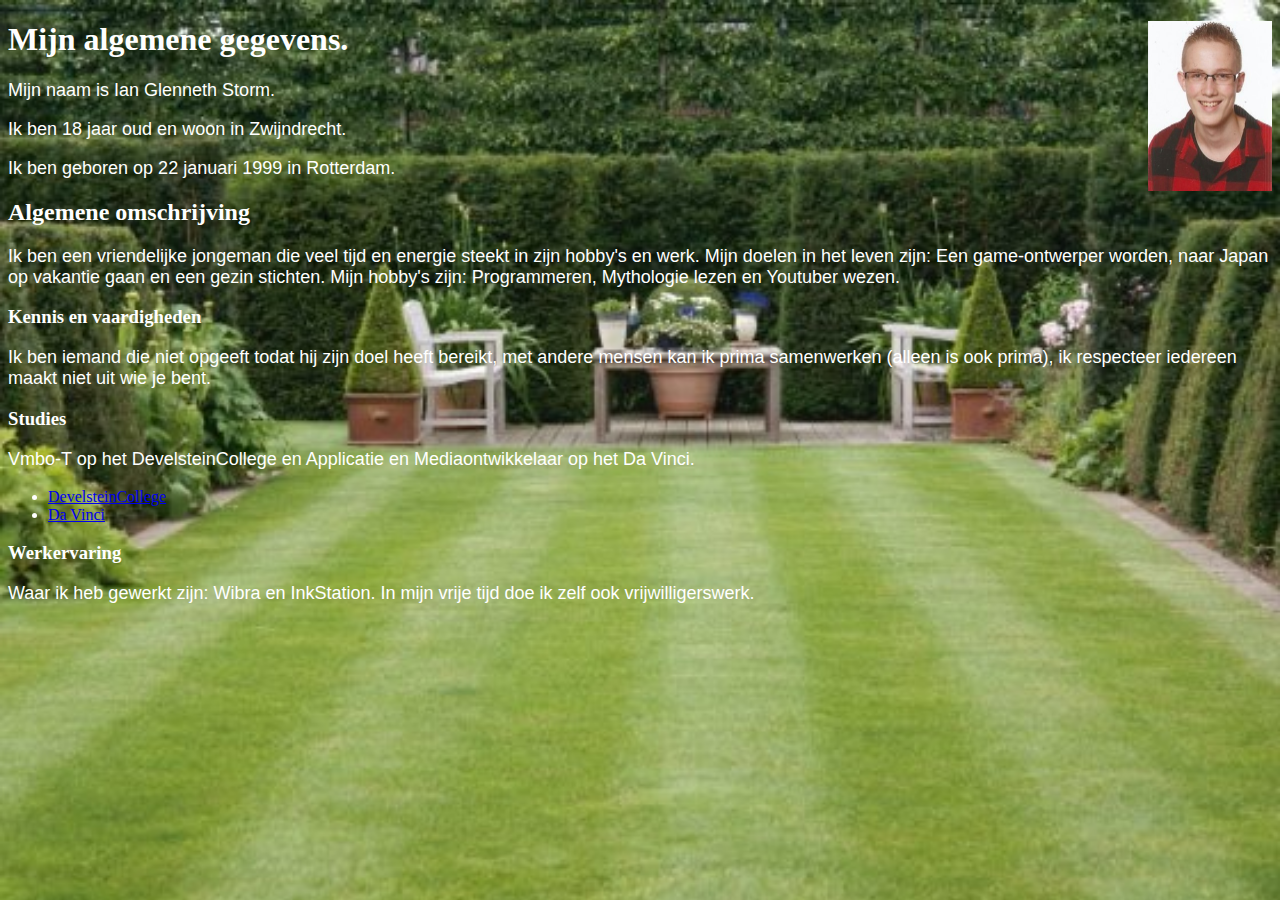
<file: gegevens/gegevens.html>
<!DOCTYPE html>
<html>
<head>
<link rel="stylesheet" type="text/css" href="style.css">
<title>Mijn digitale portfolio</title>
</head>
<body>

<img src="ian.jpg" alt="Ian" width="124" height="170">
<section>
<h1>Mijn algemene gegevens.</h1>
<p>Mijn naam is Ian Glenneth Storm.</p>
<p>Ik ben 18 jaar oud en woon in Zwijndrecht. </p>
<p>Ik ben geboren op 22 januari 1999 in Rotterdam.</p>

<h2>Algemene omschrijving</h2>
<p>Ik ben een vriendelijke jongeman die veel tijd en energie steekt in zijn hobby's en werk. Mijn doelen in het leven zijn: Een game-ontwerper worden, naar Japan op vakantie gaan en een gezin stichten. Mijn hobby's zijn: Programmeren, Mythologie lezen en Youtuber wezen.</p>

<h3>Kennis en vaardigheden</h3>
<p>Ik ben iemand die niet opgeeft todat hij zijn doel heeft bereikt, met andere mensen kan ik prima samenwerken (alleen is ook prima), ik respecteer iedereen maakt niet uit wie je bent.</p>

<h3>Studies</h3>
<p>Vmbo-T op het DevelsteinCollege en Applicatie en Mediaontwikkelaar op het Da Vinci.</p>
<ul>
<li><a href="http://www.develsteincollege.nl/">DevelsteinCollege</a></li>
<li><a href="http://www.davinci.nl/">Da Vinci</a></li>
</ul>

<h3>Werkervaring</h3>
<p>Waar ik heb gewerkt zijn: Wibra en InkStation. In mijn vrije tijd doe ik zelf ook vrijwilligerswerk.</p>
</section>
</body>
</html>
</file>
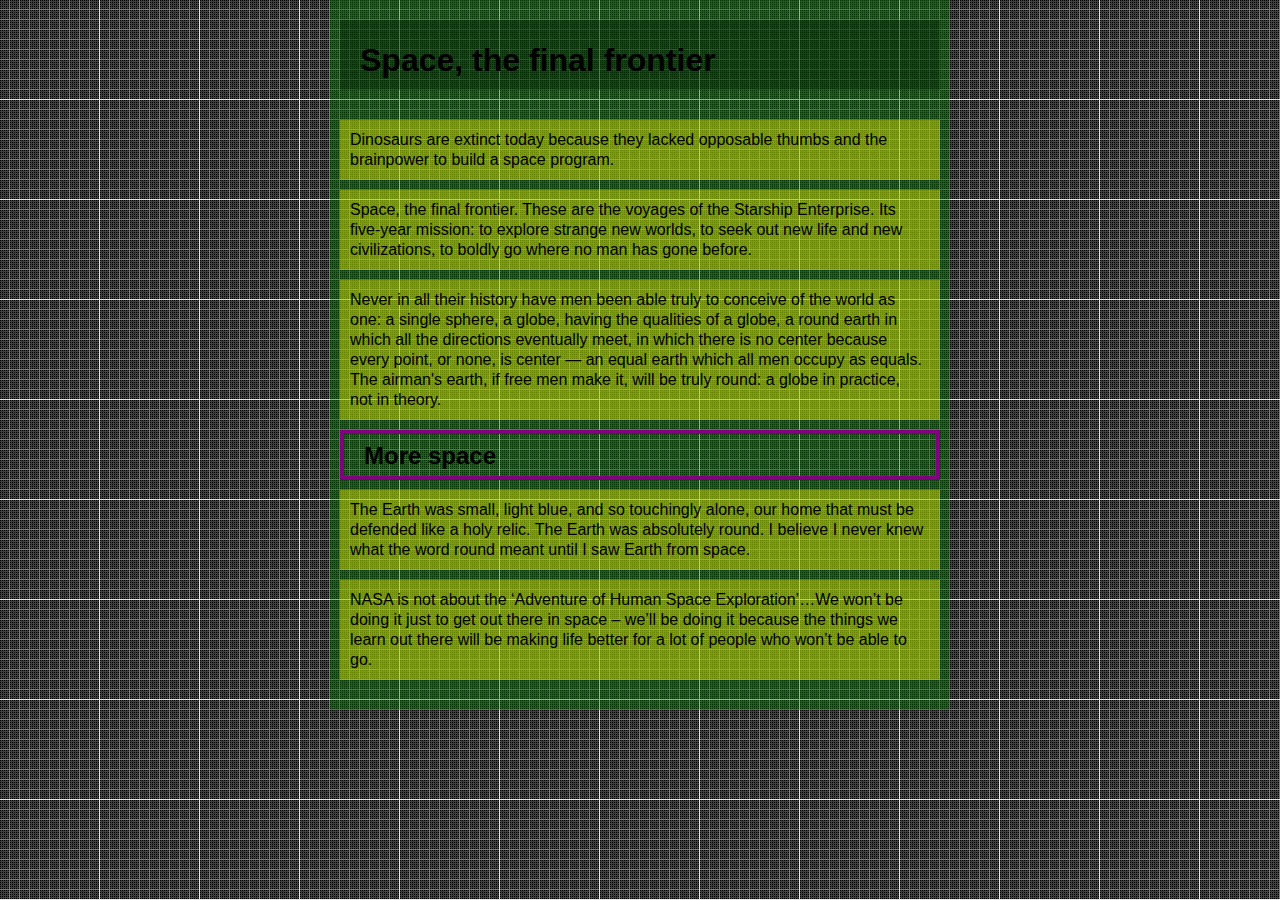
<file: Grid-DaVinci/Space1.html>
<!doctype html>
<html>
<head>
	<title>Space</title>
	<link rel="stylesheet" href="Space1.css" type="text/css">
	<meta charset="utf-8">
</head>
<body>
	<div class="frame">
		<h1>Space, the final frontier</h1>
		<p>Dinosaurs are extinct today because they lacked opposable thumbs and the brainpower to build a space program.</p>
		<p>Space, the final frontier. These are the voyages of the Starship Enterprise. Its five-year mission: to explore strange new worlds, to seek out new life and new civilizations, to boldly go where no man has gone before.</p>
		<p>Never in all their history have men been able truly to conceive of the world as one: a single sphere, a globe, having the qualities of a globe, a round earth in which all the directions eventually meet, in which there is no center because every point, or none, is center — an equal earth which all men occupy as equals. The airman's earth, if free men make it, will be truly round: a globe in practice, not in theory.</p>
		<h2>More space</h2>
		<p>The Earth was small, light blue, and so touchingly alone, our home that must be defended like a holy relic. The Earth was absolutely round. I believe I never knew what the word round meant until I saw Earth from space.
		<p>NASA is not about the ‘Adventure of Human Space Exploration’…We won’t be doing it just to get out there in space – we’ll be doing it because the things we learn out there will be making life better for a lot of people who won’t be able to go.</p>

	</div>
</body>
</html>
</file>
<file: calculator-js-versie-twee/calculatorcss.css>
#som {
	border: 1px solid black;
	height: 30px;
	width: 500px;
	font-size: 30px;
}

#antwoord {
	border: 1px solid black;
	width: 500px;
	font-size: 30px;
}

button {
	width: 100px;
	height: 100px;
	background-color: limegreen;
	color: red;
	font-size: 30px;
	border: 1px solid black;
	margin-top: 3px;
	margin-left: -1px;
}

body {
	max-width: 415px;
	background:url(doge.jpg); 
	background-size: cover; 
}
</file>
<file: De-Vloot-DaVinci/css de vloot.css>
body
{
	background-image: url("bg.png");
	background-repeat: repeat-x;
	font-family: sans-serif;
}

img
{
	float: left;
	padding-left: 0px;
	padding-right: 20px;
	padding-bottom: 20px;
}

header
{
	background-image: url("header.jpg");
	background-repeat: no-repeat;
	height: 267px;
	margin-top: -20px;
	margin-left: 267px;
}

ul
{
	text-decoration: none;
	display: inline-block;
	word-spacing: 20px;
	margin-top: 165px;
	color: white;
	margin-left: -20px;
}

li{
	display: inline-block;
}

a{
	color: white;
	text-decoration:none;
}

a:hover{
	color: #A9D5D4;
}

.peen
{
	margin-top: -30px;
	margin-left: 20px;
}

.ptwee
{
	padding-right: 20px;
	padding-left: 20px;
	font-size: 20px;
} 

main
{
	width: 800px;
	background-color: white;
	margin-top: -20px;
	margin-left: 267px;
}

h1
{
	margin-left: 20px;
	padding-top: 10px;
}

h2
{
	margin-left: 20px;	
	padding-top: 20px;
}

.float-right
{
	float:right;
	margin-top: 20px;
	margin-bottom: -10px;
	margin-left: 20px;
}

.left
{
	padding-top: 20px;
}

.pdrie
{
	margin-left: 20px;
	font-size: 20px;
}

.pvier
{
	margin-top: -20px;
	font-size: 20px;
	padding-left: 20px;
}

.right
{
	float:right;
	margin-bottom: -10px;
	margin-left: 20px;
	margin-top: 20px;
}
</file>
<file: Game/Adventure Game css.css>
body {
	font-family: sans-serif;
	background-image: url("bloom background start.jpg");
	background-size: 1450px 750px;
	background-repeat: no-repeat;
	background-color: rgb(157, 215, 253);
}

h1 {
	color: orange;
	position: absolute;
	left: 950px;
}

#start {
	position: absolute;
	top: 590px;
	left: 615px;
	background-color: rgba(0, 0, 0, 0);
	border-style: none;
	font-size: 35px;
	color: rgb(144, 0, 70);
	cursor: pointer;
}

p {
	display: none;
}

#town {
	display: none;
	position: absolute;
	top: 300px;
	left: 50px;
	background-color: rgba(0, 0, 0, 0);
	border-style: solid;
	border-color: black;
	font-size: 26px;
	cursor: pointer;
}

#tekst2 {
	color: white;
}

#fight {
	display: none;
	position: absolute;
	top: 300px;
	left: 50px;
	background-color: rgba(0, 0, 0, 0);
	border-style: solid;
	font-size: 26px;
	cursor: pointer;
	color: white;
}

#flee {
	display: none;
	position: absolute;
	top: 300px;
	left: 1150px;
	background-color: rgba(0, 0, 0, 0);
	border-style: solid;
	font-size: 26px;
	cursor: pointer;
	color: white;
}

#stok {
	display: none;
	position: absolute;
	top: 620px;
	left: 10px;
	background-color: rgba(0, 0, 0, 0);
	border-style: none;
	font-size: 26px;
	cursor: pointer;
	color: rgb(52, 77, 26);
}

#stick {
	display: inline;
	position: absolute;
	top: 292px;
	left: 140px;
}

#information {
	display: inline;
	position: absolute;
	top: 620px;
	left: 10px;
	color: rgb(203, 57, 32);
	background-color: rgba(0, 0, 0, 0);
	border-style: solid;
	border-color: rgb(203, 57, 32);
	font-size: 20px;
	cursor: pointer;
}

#uitleg {
	color: rgb(255, 0, 128);
	position: absolute;
	top: 10px;
	left: 280px;
	font-size: 20px;
}

#tnx {
	color: rgb(255, 0, 128);
	position: absolute;
	top: 200px;
	left: 550px;
	font-size: 20px;
}

#back {
	display: none;
	position: absolute;
	top: 620px;
	left: 10px;
	color: rgb(255, 0, 128);
	background-color: rgba(0, 0, 0, 0);
	border-style: solid;
	border-color: rgb(255, 0, 128);
	font-size: 20px;
	cursor: pointer;
}

#blooms_power {
	color: rgb(0, 255, 255);
}

#next2 {
	color: rgb(0, 255, 255);
	display: none;
	position: absolute;
	top: 300px;
	left: 1150px;
	background-color: rgba(0, 0, 0, 0);
	border-style: solid;
	border-color: rgb(0, 255, 255);
	font-size: 26px;
	cursor: pointer;
}

#try_again {
	color: white;
	display: none;
	position: absolute;
	background-color: rgba(0, 0, 0, 0);
	font-size: 26px;
	top: 10px;
	left: 600px;
	cursor: pointer;
}

#season {
	color: orange;
	display: inline;
	position: absolute;
	left: 1110px;
}

#parents_home {
	color: rgb(64, 0, 128);
}

#next3 {
	color: rgb(64, 0, 128);
	display: none;
	position: absolute;
	background-color: rgba(0, 0, 0, 0);
	border-style: solid;
	border-color: rgb(64, 0, 128);
	font-size: 26px;
	top: 300px;
	left: 50px;
	cursor: pointer;
}

#next4 {
	color: black;
	display: none;
	position: absolute;
	background-color: rgba(0, 0, 0, 0);
	border-style: solid;
	border-color: black;
	font-size: 26px;
	top: 300px;
	left: 50px;
	cursor: pointer;
}

#specialist {
	color: orange;
}

#next5 {
	color: orange;
	display: none;
	position: absolute;
	background-color: rgba(0, 0, 0, 0);
	border-style: solid;
	border-color: orange;
	font-size: 26px;
	top: 300px;
	left: 1150px;
	cursor: pointer;
}

#mangroup {
	color: rgb(237, 19, 7);
}

#next6 {
	color: rgb(237, 19, 7);
	display: none;
	position: absolute;
	background-color: rgba(0, 0, 0, 0);
	border-style: solid;
	border-color: rgb(237, 19, 7);
	font-size: 26px;
	top: 300px;
	left: 1150px;
	cursor: pointer;
}

#explain {
	color: rgb(0, 255, 255);
}

#next7 {
	color: rgb(0, 255, 255);
	display: none;
	position: absolute;
	background-color: rgba(0, 0, 0, 0);
	border-style: solid;
	border-color: rgb(0, 255, 255);
	font-size: 26px;
	top: 300px;
	left: 50px;
	cursor: pointer;
}

#next8 {
	color: black;
	display: none;
	position: absolute;
	background-color: rgba(0, 0, 0, 0);
	border-style: solid;
	border-color: black;
	font-size: 26px;
	top: 300px;
	left: 1100px;
	cursor: pointer;
}

#insidemagix {
	color: rgb(60, 177, 183);
}

#next9 {
	color: rgb(60, 177, 183);
	display: none;
	position: absolute;
	background-color: rgba(0, 0, 0, 0);
	border-style: solid;
	border-color: rgb(60, 177, 183);
	font-size: 26px;
	top: 300px;
	left: 1100px;
	cursor: pointer;
}

#next10 {
	color: rgb(60, 177, 183);
	display: none;
	position: absolute;
	background-color: rgba(0, 0, 0, 0);
	border-style: solid;
	border-color: rgb(60, 177, 183);
	font-size: 26px;
	top: 300px;
	left: 50px;
	cursor: pointer;
}

#fail1 {
	display: none;
	position: absolute;
	top: 300px;
	left: 1100px;
	background-color: rgba(0, 0, 0, 0);
	border-style: solid;
	border-color: black;
	font-size: 26px;
	cursor: pointer;
}

#tip1 {
	color: white;
}

#fail3 {
	display: none;
	position: absolute;
	top: 300px;
	left: 50px;
	color: rgb(0, 255, 255);
	background-color: rgba(0, 0, 0, 0);
	border-style: solid;
	border-color: rgb(0, 255, 255);
	font-size: 26px;
	cursor: pointer;
}

#tip2 {
	color: white;
}

#tip3 {
	color: white;
}

#fail4 {
	display: none;
	position: absolute;
	top: 300px;
	left: 1150px;
	color: rgb(64, 0, 128);
	background-color: rgba(0, 0, 0, 0);
	border-style: solid;
	border-color: rgb(64, 0, 128);
	font-size: 26px;
	cursor: pointer;
}

#tip4 {
	color: white;
}

#fail5 {
	display: none;
	position: absolute;
	top: 300px;
	left: 1100px;
	color: black;
	background-color: rgba(0, 0, 0, 0);
	border-style: solid;
	border-color: black;
	font-size: 26px;
	cursor: pointer;
}

#tip5 {
	color: white;
}

#fail6 {
	display: none;
	position: absolute;
	top: 300px;
	left: 50px;
	color: orange;
	background-color: rgba(0, 0, 0, 0);
	border-style: solid;
	border-color: orange;
	font-size: 26px;
	cursor: pointer;
}

#tip6 {
	color: white;
}

#fail7 {
	display: none;
	position: absolute;
	top: 300px;
	left: 50px;
	color: rgb(237, 19, 7);
	background-color: rgba(0, 0, 0, 0);
	border-style: solid;
	border-color: rgb(237, 19, 7);
	font-size: 26px;
	cursor: pointer;
}

#tip7 {
	color: white;
}

#fail8 {
	display: none;
	position: absolute;
	top: 300px;
	left: 1100px;
	color: rgb(0, 255, 255);
	background-color: rgba(0, 0, 0, 0);
	border-style: solid;
	border-color: rgb(0, 255, 255);
	font-size: 26px;
	cursor: pointer;
}

#tip8 {
	color: white;
}

#fail9 {
	display: none;
	position: absolute;
	top: 300px;
	left: 50px;
	color: black;
	background-color: rgba(0, 0, 0, 0);
	border-style: solid;
	border-color: black;
	font-size: 26px;
	cursor: pointer;
}

#tip9 {
	color: white;
}

#ending1 {
	color: rgb(12, 142, 211);
}

#ending2 {
	color: rgb(12, 142, 211);
}

#next11 {
	color: rgb(12, 142, 211);
	display: none;
	position: absolute;
	background-color: rgba(0, 0, 0, 0);
	border-style: solid;
	border-color: rgb(12, 142, 211);
	font-size: 26px;
	top: 50px;
	left: 10px;
	cursor: pointer;
}

#next12 {
	color: rgb(12, 142, 211);
	display: none;
	position: absolute;
	background-color: rgba(0, 0, 0, 0);
	border-style: solid;
	border-color: rgb(12, 142, 211);
	font-size: 26px;
	top: 50px;
	left: 10px;
	cursor: pointer;
}

#thanks {
	color: white;
	display: none;
	position: absolute;
	top: 90px;
	left: 550px;
}

#fakeending {
	color: rgb(10, 10, 10);
	display: none;
	position: absolute;
	left: 10px;
}

#realending {
	color: rgb(10, 10, 10);
	display: none;
	position: absolute;
	left: 10px;
}
</file>
<file: layout/Layout css.css>
h1 {
	margin: -8px;
	color: white;
	background-color: none;
	align-items: flex-start;
}

nav li a {
	color: white;
	text-decoration: none;t
	background-color: black;
	padding-right: 10px;
	border: 1px solid limegreen;
	background-color: limegreen;
	align-items: flex-start;
}

nav ul {
	position: relative;
	left: -40px;
	list-style-type: none;
	align-items: flex-start;
}

body {
	background:url(Videogames.gif); 
	background-size: cover;
	background-attachment: fixed;
	background-repeat: no-repeat; }

p {
	color: white;
	align-items: flex-start;
}

h2 {
	color: red;
	align-items: flex-start;
}

.Undertale {
	align-items: flex-start;
}

.Down {
	float: bottom;
}

.p {
	width: 550px;
	color: lime;
	align-items: flex-start;
	background-color: black;
	border: 1px solid green;
	margin-top: -4px;
}

.M1, .MA1, .U1, .I1 {
	color: blue;
	align-items: flex-start;
}

.M2, .MA2, .U2, .I2 {
	color: red;
	align-items: flex-start;
}

.M3, .MA3, .U3, .I3 {
	color: yellow;
	align-items: flex-start;
}

.M4, .MA4, .U4, .I4 {
	color: green;
	align-items: flex-start;
}

.M5, .MA5, .U5, .I5 {
	color: purple;
	align-items: flex-start;
}

.M6, .MA6, .U6, .I6 {
	color: orange;
	align-items: flex-start;
}

.M7, .MA7, .U7, .I7 {
	color: brown;
	align-items: flex-start;
}

.M8, .MA8, .U8, .I8 {
	color: cyan;
	align-items: flex-start;
}

.M9, .MA9, .U9, .I9 {
	color: lime;
	align-items: flex-start;
}

section {
	width: 850px;
}

.Mario {
	background-color: black;
}
</file>
<file: mastermind-js/mastermind css.css>
body {
	background:url(mastermind.jpg); 
	background-size: cover;
	background-attachment: fixed;
	background-repeat: no-repeat; 
}

main {
	width: 100%;
	height: 100%;	
}

.master1, .master2, .master3, .master4 {
	background-color: orange;
	width: 60px;
	height: 60px;
	border-radius: 100%;
	margin-right: 25px;
}

.dot1, .dot2, .dot3, .dot4 {
	background-color: purple;
	width: 30px;
	height: 30px;
	border-radius: 100%;
	margin-right: 10px;
}

section {
	display: inline-block;
}

.smrow1, .smrow2, .smrow3, .smrow4, 
.smrow5, .smrow6, .smrow7, .smrow8, 
.smrow9, .smrow10, .smrow11, .smrow12, {
	width: 30px;
	height: 30px;
}

.smdot1, .smdot2, .smdot3, .smdot4 {
	background-color: green;
	width: 13px;
	height: 14px;
	border-radius: 100%;
	margin: 1 auto;
	border: 1px solid green;
}

.player {
	position: relative;
	width: 50px;
	height: 50px;
}

.smdot1, .smdot2 {
	position: relative;
	bottom: 15px;
}

.smdot3, .smdot4 {
	position: relative;
	right: 38px;
}

button {
	width: 50px;
	height: 50px;
	border-radius: 100%;
	position: absolute;
	border: none;
}

#restart {
	border-radius: 0%;
	background-color: lightgrey;
	width: 80px;
	height: 30px;
	border: 1px solid black;
	font-size: 20px;
}

#color1 {
	background-color: red;
	left: -150px;
}

#color2 {
	background-color: yellow;
	left: -100px;
}

#color3{
	background-color: blue;
	left: -50px;
}

#color4 {
	background-color: limegreen;
	left: 0px;
}

#color5 {
	background-color: brown;
	left: 50px;
}

#color6 {
	background-color: cyan;
	left: 100px;
}

.master {
	margin-right: 20px;
}

#Gameover {
	color: white;
}
</file>
<file: gegevens/style.css>
body {
	background:url(tuin.jpg); 
	background-size: cover;
	background-attachment: fixed;
	background-repeat: no-repeat; }
}

h1 {
	color: red;text-align;
}

p {
	font-family: arial;font-size: 18px;
}

img{
	float: right;
}

section{
	color: white;
}
</file>
<file: Grid-DaVinci/Space1.css>
* 
{
	margin: 0; padding: 0;
}

body 
{
	background-image: url("bg.png");
	font-family: sans-serif;
}

.frame
{
	background-color: rgba(0,128,0,0.4);
	
	/* put css-rules in this ccs-block here below */

	width: 600px;
	height: 670px;
	padding-left: 10px;
	padding-right: 10px;
	padding-top: 20px;
	padding-bottom: 20px;
	margin:0 auto;
}

h1
{
	background-color: rgba(0,32,0,0.4);
	line-height: 40px;
	
	/* put css-rules in this ccs-block here below */
	
	margin-bottom: 30px;
	padding-top: 20px;
	padding-bottom: 10px;
	padding-left: 20px;
}

h2 
{
	line-height: 30px;
	
	/* put css-rules in this ccs-block here below */

	padding-top: 7px;
	padding-bottom: 5px;
	padding-left: 20px;
	margin-top: 10px;
	border-style:solid;
	border-color: purple;
	border-width: 4px;
}

p
{
	background-color: rgba(256,256,0,0.4);
	line-height: 20px;
	
	/* put css-rules in this ccs-block here below */

	margin-top: 10px;
	padding: 10px 15px 10px 10px;
}
</file>
